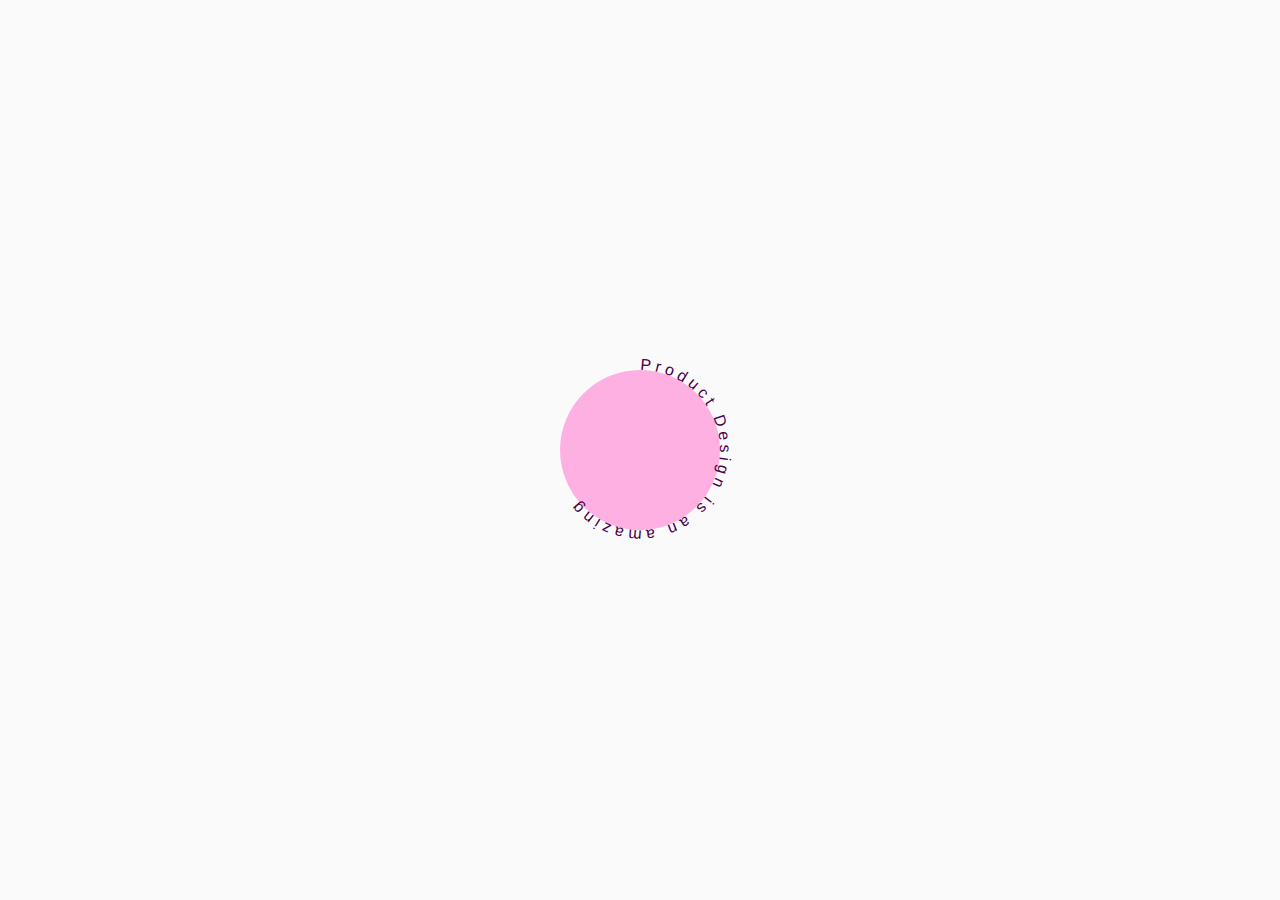
<file: css/triel.html>
<!DOCTYPE html>
<html lang="en">
  <head>
    <meta charset="UTF-8" />
    <meta name="viewport" content="width=device-width, initial-scale=1" />
    <title>Rotating Circle with Text</title>
    <style>
      body {
        margin: 0;
        height: 100vh;
        display: flex;
        justify-content: center;
        align-items: center;
        background-color: #fafafa;
      }
      svg {
        width: 200px;
        height: 200px;
      }
      #rotatingGroup {
        transform-origin: 50% 50%;
        animation: roll 20s linear infinite; /* slower rotation */
      }
      @keyframes roll {
        from {
          transform: rotate(0deg);
        }
        to {
          transform: rotate(360deg);
        }
      }
      circle {
        fill: #ffb0e3;
      }
      text {
        font-family: Arial, sans-serif;
        font-size: 8px;
        fill: #4a004a;
        letter-spacing: 2px;
      }
    </style>
  </head>
  <body>
    <svg
      viewBox="0 0 100 100"
      xmlns="http://www.w3.org/2000/svg"
      aria-hidden="true"
    >
      <g id="rotatingGroup">
        <circle cx="50" cy="50" r="40" />
        <text>
          <textPath href="#circlePath" startOffset="0%">
            Product Design is an amazing
          </textPath>
        </text>
      </g>

      <defs>
        <path
          id="circlePath"
          d="M 50,10
      a 40,40 0 1,1 0,80
      a 40,40 0 1,1 0,-80"
        />
      </defs>
    </svg>
  </body>
</html>
</file>
